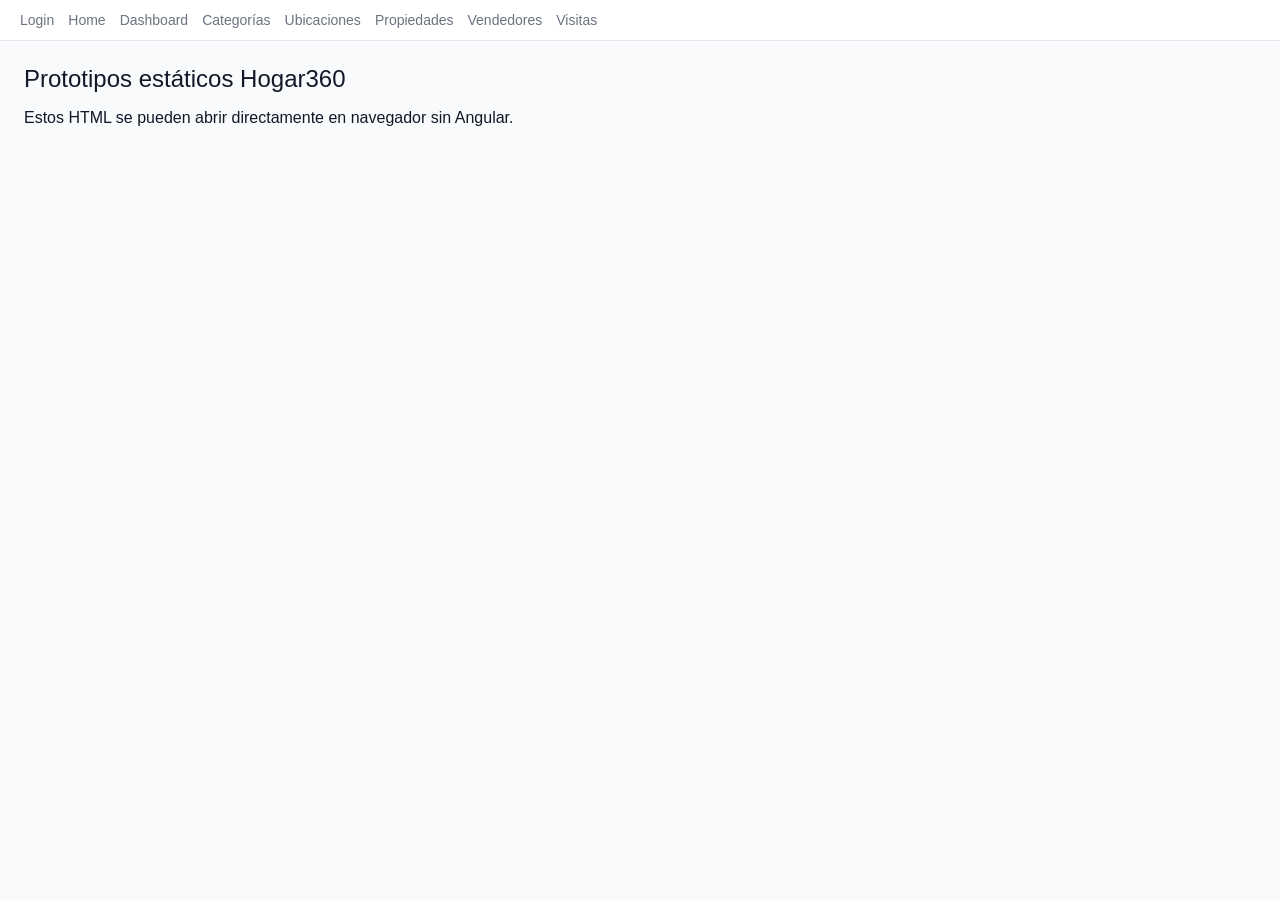
<file: Tecnología en Análisis y Desarrollo de Software/Fase 2. Planeación/Actividad de Proyecto 5/static-prototypes/index.html>
<!doctype html>
<html lang="es">
  <head>
    <meta charset="UTF-8" />
    <meta name="viewport" content="width=device-width, initial-scale=1.0" />
    <title>Hogar360 - Prototipos</title>
    <link rel="stylesheet" href="./styles.css" />
  </head>
  <body>
    <nav class="proto-nav">
      <a href="./login/index.html">Login</a>
      <a href="./home/index.html">Home</a>
      <a href="./dashboard/index.html">Dashboard</a>
      <a href="./category/index.html">Categorías</a>
      <a href="./location/index.html">Ubicaciones</a>
      <a href="./house/index.html">Propiedades</a>
      <a href="./seller/index.html">Vendedores</a>
      <a href="./visit/index.html">Visitas</a>
    </nav>
    <main style="padding: 24px;">
      <h1 class="page-title">Prototipos estáticos Hogar360</h1>
      <p>Estos HTML se pueden abrir directamente en navegador sin Angular.</p>
    </main>
  </body>
</html>
</file>
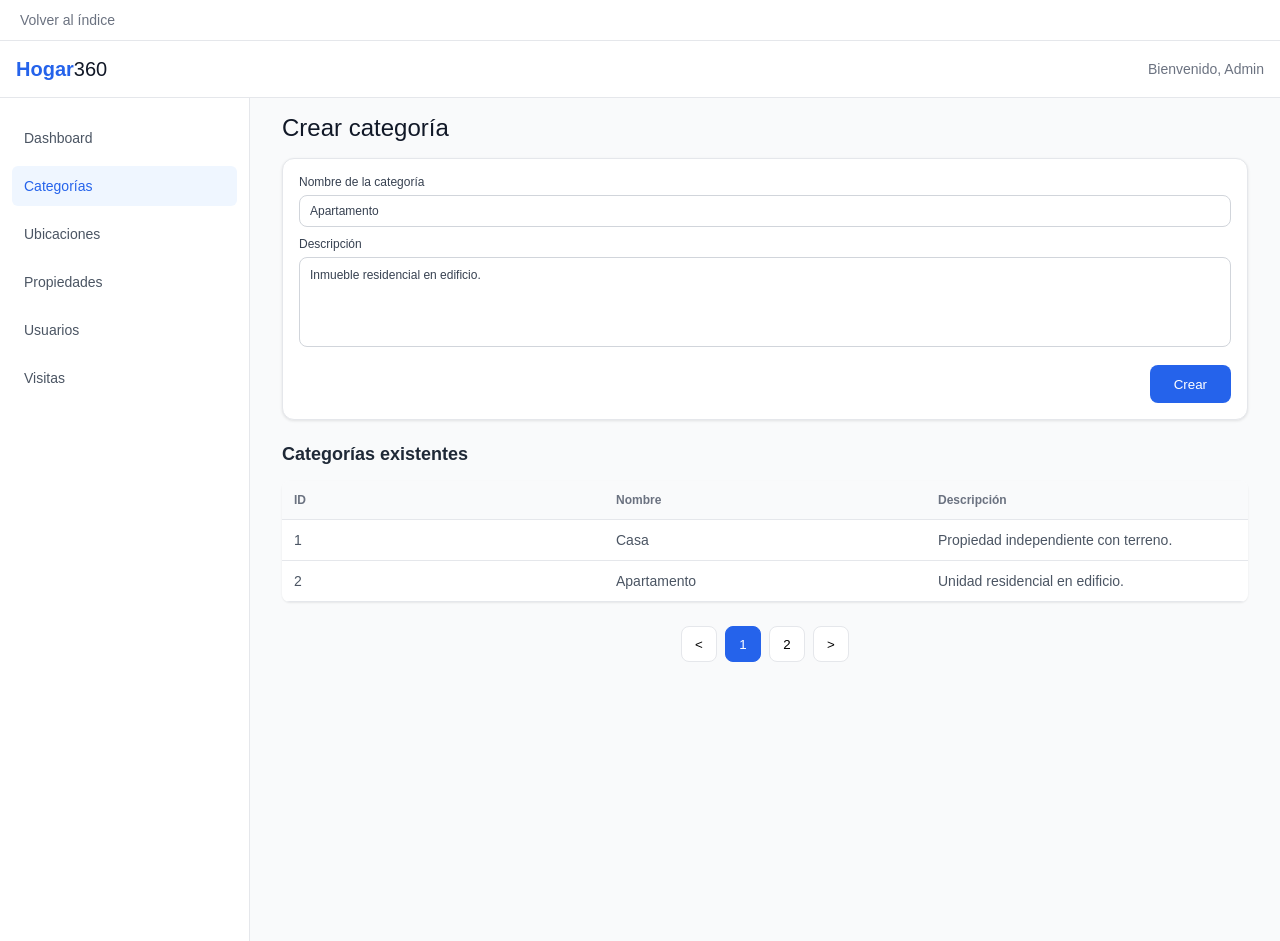
<file: Tecnología en Análisis y Desarrollo de Software/Fase 2. Planeación/Actividad de Proyecto 5/static-prototypes/category/index.html>
<!doctype html>
<html lang="es">
  <head><meta charset="UTF-8" /><meta name="viewport" content="width=device-width, initial-scale=1.0" /><title>Categorías</title><link rel="stylesheet" href="../styles.css" /></head>
  <body>
    <nav class="proto-nav"><a href="../index.html">Volver al índice</a></nav>
    <header class="navbar"><div class="navbar__logo"><strong>Hogar</strong>360</div><div class="navbar__right"><span>Bienvenido, Admin</span></div></header>
    <div class="app-layout">
      <aside class="sidebar"><ul><li>Dashboard</li><li class="active">Categorías</li><li>Ubicaciones</li><li>Propiedades</li><li>Usuarios</li><li>Visitas</li></ul></aside>
      <main class="content">
        <h1 class="page-title">Crear categoría</h1>
        <section class="card form-grid" style="margin-bottom:24px;">
          <div class="field"><label>Nombre de la categoría</label><input value="Apartamento" /></div>
          <div class="field"><label>Descripción</label><textarea>Inmueble residencial en edificio.</textarea></div>
          <div class="actions"><button class="btn" type="button">Crear</button></div>
        </section>
        <h2 class="page-subtitle">Categorías existentes</h2>
        <div class="table-wrap">
          <table><thead><tr><th>ID</th><th>Nombre</th><th>Descripción</th></tr></thead><tbody><tr><td>1</td><td>Casa</td><td>Propiedad independiente con terreno.</td></tr><tr><td>2</td><td>Apartamento</td><td>Unidad residencial en edificio.</td></tr></tbody></table>
        </div>
        <div class="pagination"><button>&lt;</button><button class="active">1</button><button>2</button><button>&gt;</button></div>
      </main>
    </div>
  </body>
</html>
</file>
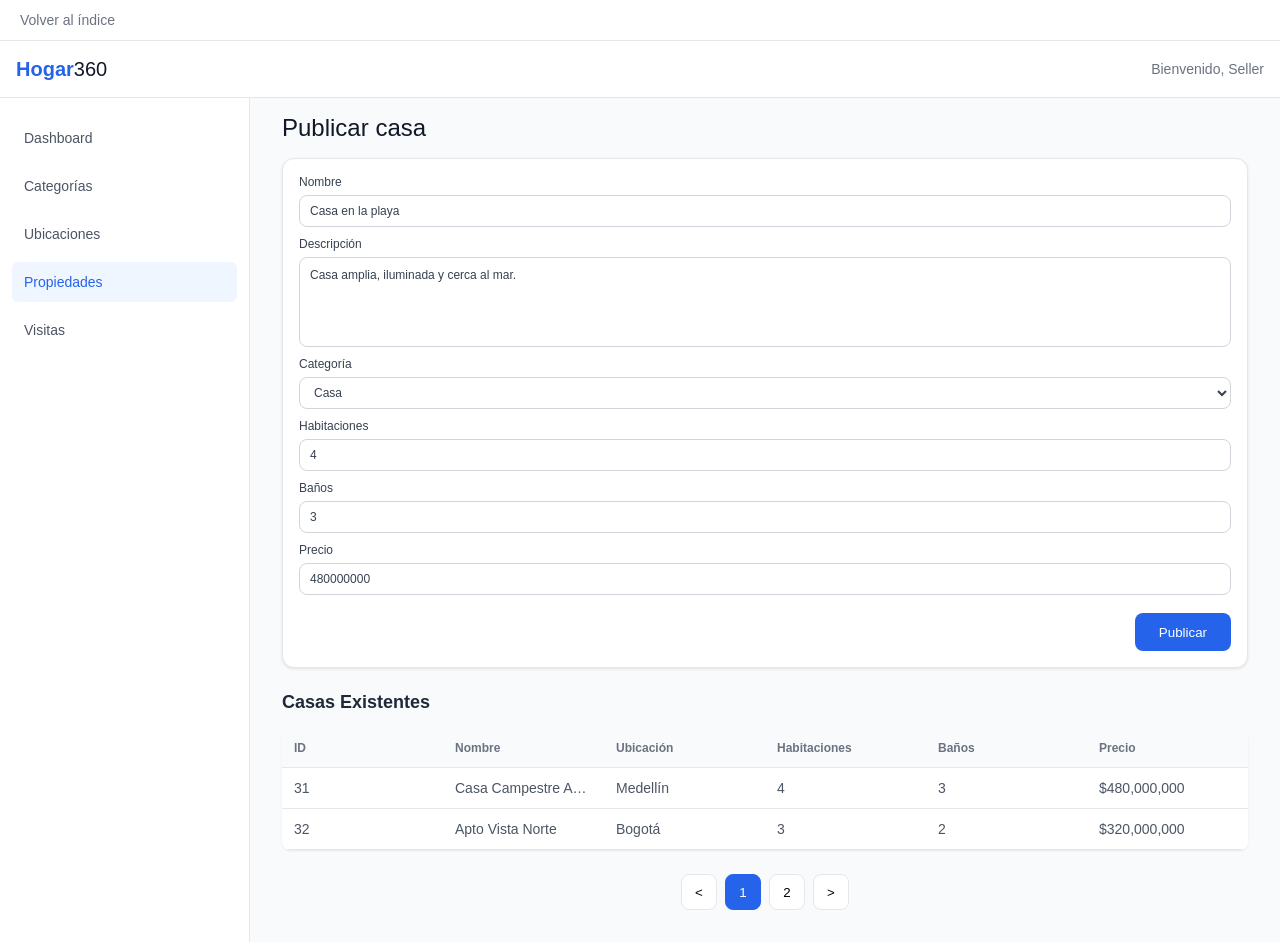
<file: Tecnología en Análisis y Desarrollo de Software/Fase 2. Planeación/Actividad de Proyecto 5/static-prototypes/house/index.html>
<!doctype html>
<html lang="es">
  <head><meta charset="UTF-8" /><meta name="viewport" content="width=device-width, initial-scale=1.0" /><title>Propiedades</title><link rel="stylesheet" href="../styles.css" /></head>
  <body>
    <nav class="proto-nav"><a href="../index.html">Volver al índice</a></nav>
    <header class="navbar"><div class="navbar__logo"><strong>Hogar</strong>360</div><div class="navbar__right"><span>Bienvenido, Seller</span></div></header>
    <div class="app-layout">
      <aside class="sidebar"><ul><li>Dashboard</li><li>Categorías</li><li>Ubicaciones</li><li class="active">Propiedades</li><li>Visitas</li></ul></aside>
      <main class="content">
        <h1 class="page-title">Publicar casa</h1>
        <section class="card form-grid" style="margin-bottom:24px;">
          <div class="field"><label>Nombre</label><input value="Casa en la playa" /></div>
          <div class="field"><label>Descripción</label><textarea>Casa amplia, iluminada y cerca al mar.</textarea></div>
          <div class="field"><label>Categoría</label><select><option>Casa</option></select></div>
          <div class="field"><label>Habitaciones</label><input type="number" value="4" /></div>
          <div class="field"><label>Baños</label><input type="number" value="3" /></div>
          <div class="field"><label>Precio</label><input type="number" value="480000000" /></div>
          <div class="actions"><button class="btn" type="button">Publicar</button></div>
        </section>
        <h2 class="page-subtitle">Casas Existentes</h2>
        <div class="table-wrap">
          <table><thead><tr><th>ID</th><th>Nombre</th><th>Ubicación</th><th>Habitaciones</th><th>Baños</th><th>Precio</th></tr></thead><tbody><tr><td>31</td><td>Casa Campestre Aurora</td><td>Medellín</td><td>4</td><td>3</td><td>$480,000,000</td></tr><tr><td>32</td><td>Apto Vista Norte</td><td>Bogotá</td><td>3</td><td>2</td><td>$320,000,000</td></tr></tbody></table>
        </div>
        <div class="pagination"><button>&lt;</button><button class="active">1</button><button>2</button><button>&gt;</button></div>
      </main>
    </div>
  </body>
</html>
</file>
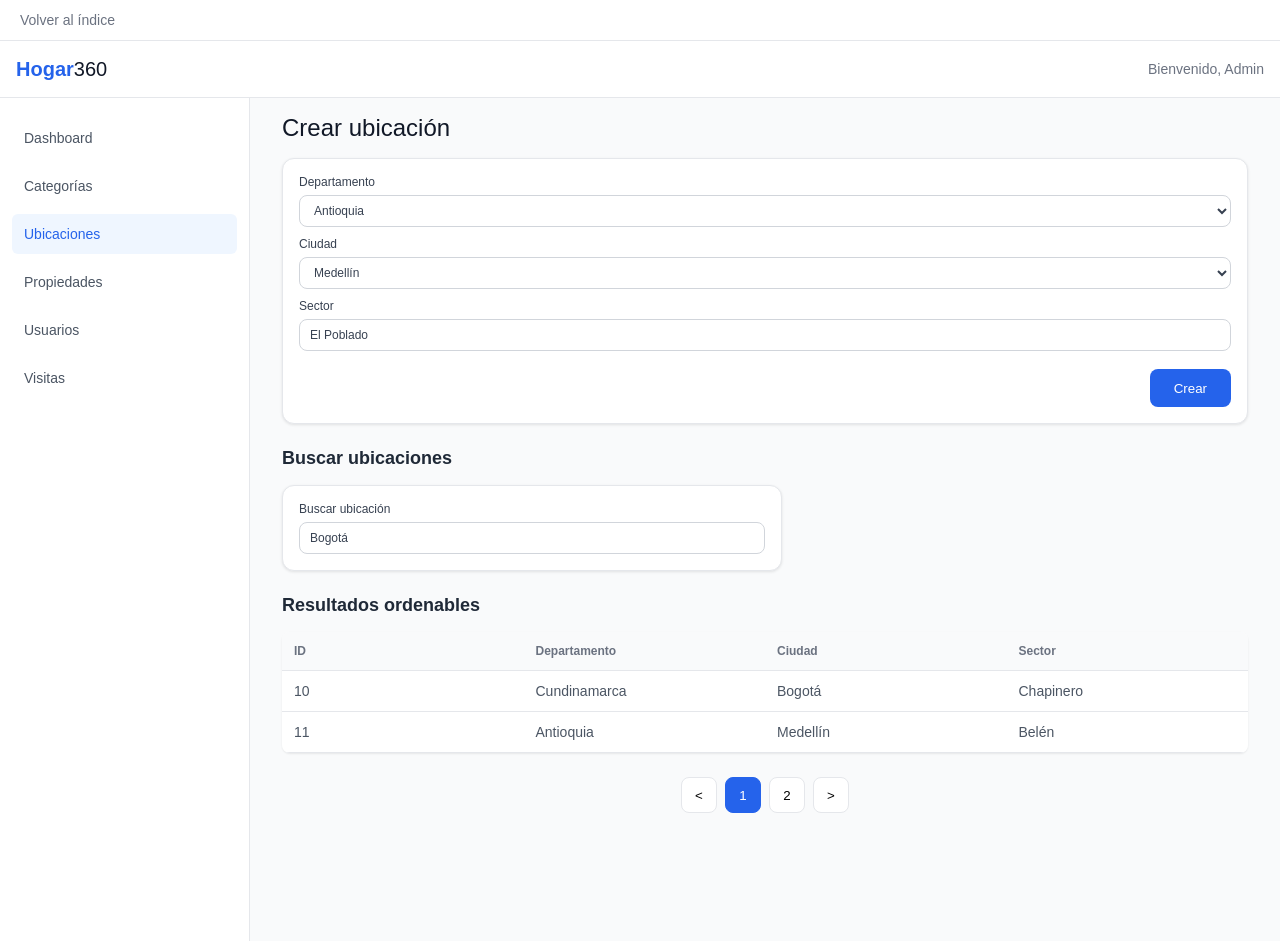
<file: Tecnología en Análisis y Desarrollo de Software/Fase 2. Planeación/Actividad de Proyecto 5/static-prototypes/location/index.html>
<!doctype html>
<html lang="es">
  <head><meta charset="UTF-8" /><meta name="viewport" content="width=device-width, initial-scale=1.0" /><title>Ubicaciones</title><link rel="stylesheet" href="../styles.css" /></head>
  <body>
    <nav class="proto-nav"><a href="../index.html">Volver al índice</a></nav>
    <header class="navbar"><div class="navbar__logo"><strong>Hogar</strong>360</div><div class="navbar__right"><span>Bienvenido, Admin</span></div></header>
    <div class="app-layout">
      <aside class="sidebar"><ul><li>Dashboard</li><li>Categorías</li><li class="active">Ubicaciones</li><li>Propiedades</li><li>Usuarios</li><li>Visitas</li></ul></aside>
      <main class="content">
        <h1 class="page-title">Crear ubicación</h1>
        <section class="card form-grid" style="margin-bottom:24px;">
          <div class="field"><label>Departamento</label><select><option>Antioquia</option></select></div>
          <div class="field"><label>Ciudad</label><select><option>Medellín</option></select></div>
          <div class="field"><label>Sector</label><input value="El Poblado" /></div>
          <div class="actions"><button class="btn" type="button">Crear</button></div>
        </section>
        <h2 class="page-subtitle">Buscar ubicaciones</h2>
        <section class="card" style="max-width:500px;margin-bottom:24px;"><div class="field"><label>Buscar ubicación</label><input value="Bogotá" /></div></section>
        <h2 class="page-subtitle">Resultados ordenables</h2>
        <div class="table-wrap">
          <table><thead><tr><th>ID</th><th>Departamento</th><th>Ciudad</th><th>Sector</th></tr></thead><tbody><tr><td>10</td><td>Cundinamarca</td><td>Bogotá</td><td>Chapinero</td></tr><tr><td>11</td><td>Antioquia</td><td>Medellín</td><td>Belén</td></tr></tbody></table>
        </div>
        <div class="pagination"><button>&lt;</button><button class="active">1</button><button>2</button><button>&gt;</button></div>
      </main>
    </div>
  </body>
</html>
</file>
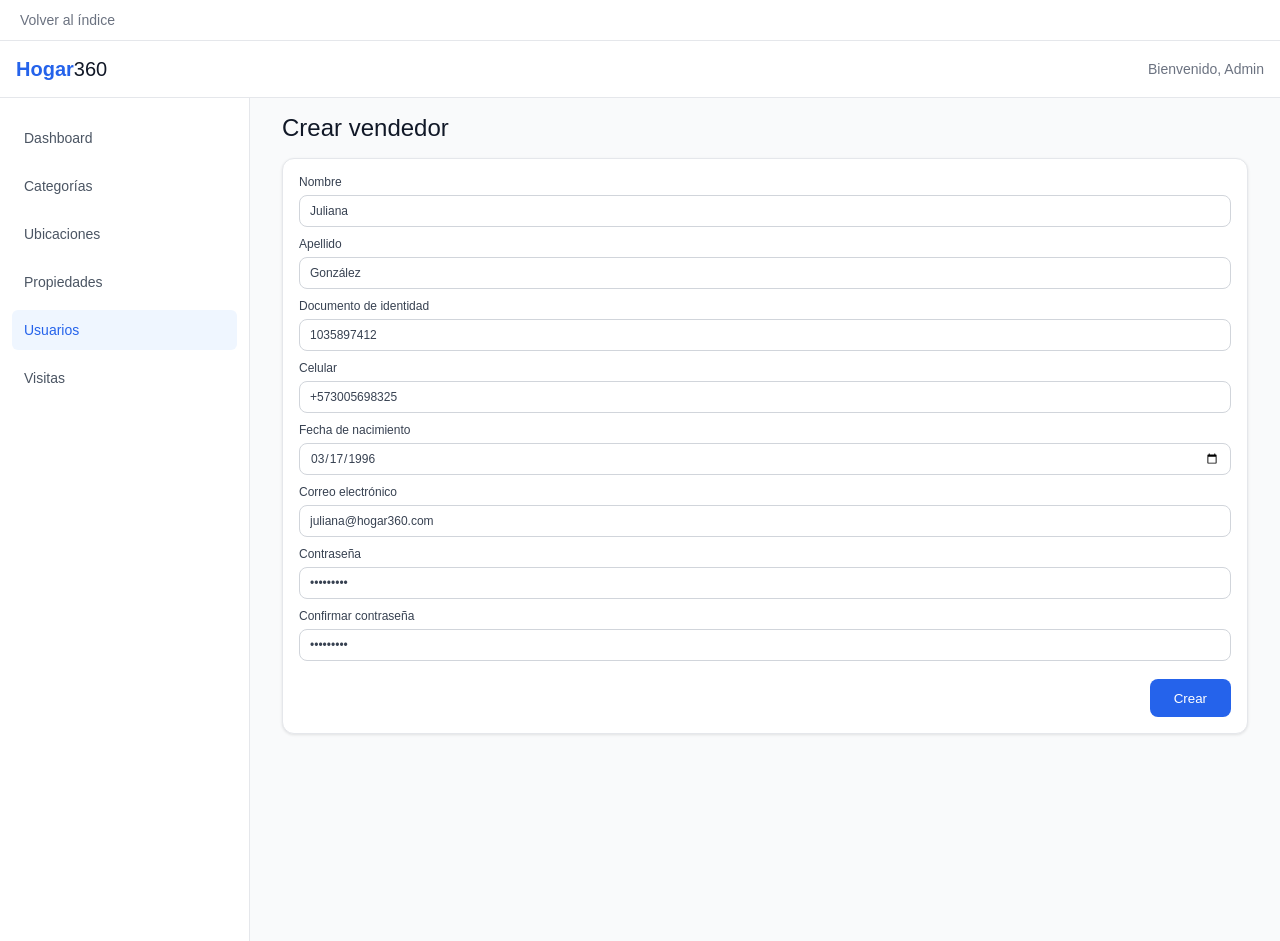
<file: Tecnología en Análisis y Desarrollo de Software/Fase 2. Planeación/Actividad de Proyecto 5/static-prototypes/seller/index.html>
<!doctype html>
<html lang="es">
  <head><meta charset="UTF-8" /><meta name="viewport" content="width=device-width, initial-scale=1.0" /><title>Vendedores</title><link rel="stylesheet" href="../styles.css" /></head>
  <body>
    <nav class="proto-nav"><a href="../index.html">Volver al índice</a></nav>
    <header class="navbar"><div class="navbar__logo"><strong>Hogar</strong>360</div><div class="navbar__right"><span>Bienvenido, Admin</span></div></header>
    <div class="app-layout">
      <aside class="sidebar"><ul><li>Dashboard</li><li>Categorías</li><li>Ubicaciones</li><li>Propiedades</li><li class="active">Usuarios</li><li>Visitas</li></ul></aside>
      <main class="content">
        <h1 class="page-title">Crear vendedor</h1>
        <section class="card form-grid">
          <div class="field"><label>Nombre</label><input value="Juliana" /></div>
          <div class="field"><label>Apellido</label><input value="González" /></div>
          <div class="field"><label>Documento de identidad</label><input value="1035897412" /></div>
          <div class="field"><label>Celular</label><input value="+573005698325" /></div>
          <div class="field"><label>Fecha de nacimiento</label><input type="date" value="1996-03-17" /></div>
          <div class="field"><label>Correo electrónico</label><input value="juliana@hogar360.com" /></div>
          <div class="field"><label>Contraseña</label><input type="password" value="123456789" /></div>
          <div class="field"><label>Confirmar contraseña</label><input type="password" value="123456789" /></div>
          <div class="actions"><button class="btn" type="button">Crear</button></div>
        </section>
      </main>
    </div>
  </body>
</html>
</file>
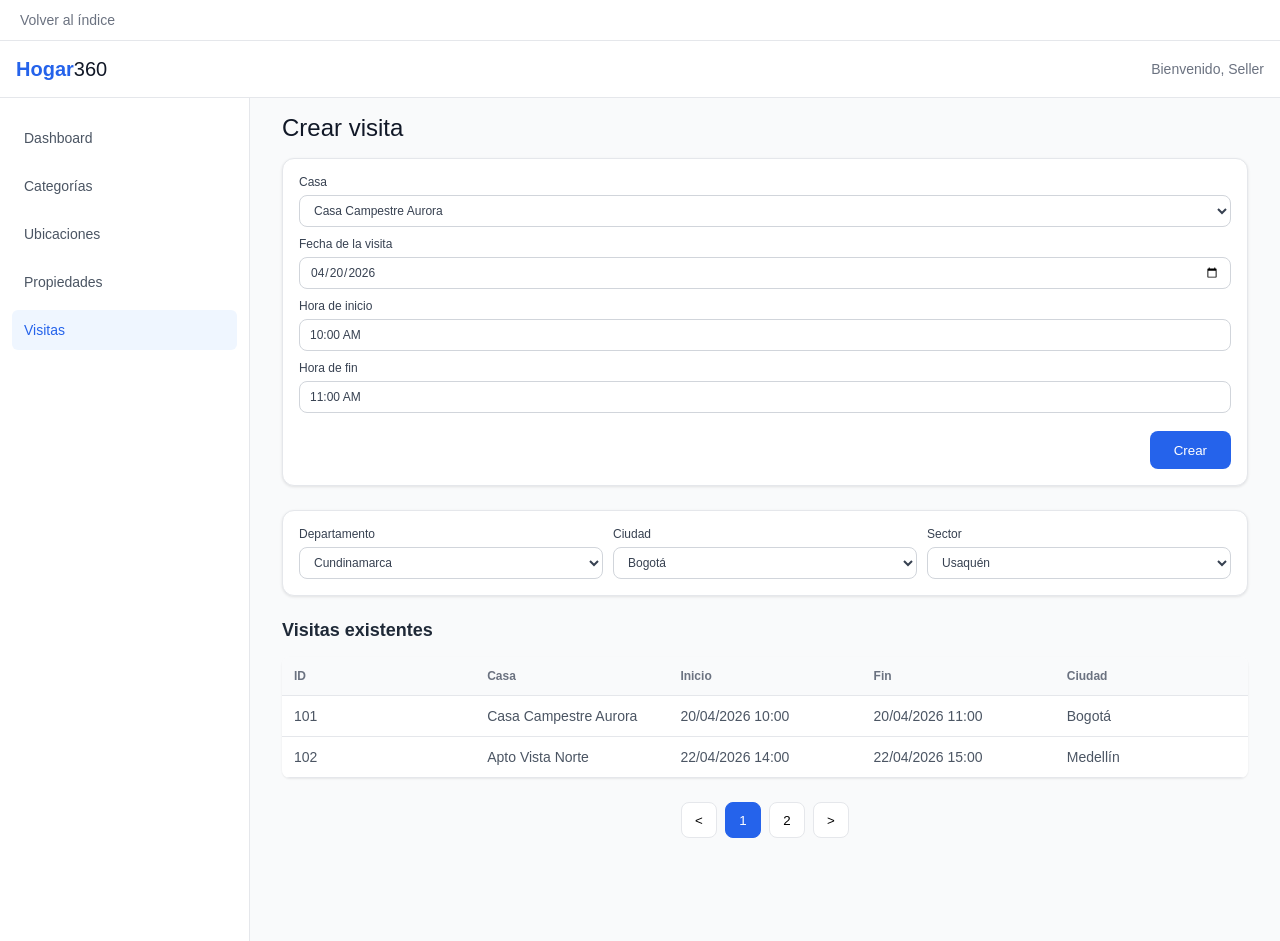
<file: Tecnología en Análisis y Desarrollo de Software/Fase 2. Planeación/Actividad de Proyecto 5/static-prototypes/visit/index.html>
<!doctype html>
<html lang="es">
  <head><meta charset="UTF-8" /><meta name="viewport" content="width=device-width, initial-scale=1.0" /><title>Visitas</title><link rel="stylesheet" href="../styles.css" /></head>
  <body>
    <nav class="proto-nav"><a href="../index.html">Volver al índice</a></nav>
    <header class="navbar"><div class="navbar__logo"><strong>Hogar</strong>360</div><div class="navbar__right"><span>Bienvenido, Seller</span></div></header>
    <div class="app-layout">
      <aside class="sidebar"><ul><li>Dashboard</li><li>Categorías</li><li>Ubicaciones</li><li>Propiedades</li><li class="active">Visitas</li></ul></aside>
      <main class="content">
        <h1 class="page-title">Crear visita</h1>
        <section class="card form-grid" style="margin-bottom:24px;">
          <div class="field"><label>Casa</label><select><option>Casa Campestre Aurora</option></select></div>
          <div class="field"><label>Fecha de la visita</label><input type="date" value="2026-04-20" /></div>
          <div class="field"><label>Hora de inicio</label><input value="10:00 AM" /></div>
          <div class="field"><label>Hora de fin</label><input value="11:00 AM" /></div>
          <div class="actions"><button class="btn" type="button">Crear</button></div>
        </section>
        <section class="card" style="margin-bottom:24px;">
          <div class="form-grid" style="grid-template-columns:repeat(3,1fr);">
            <div class="field"><label>Departamento</label><select><option>Cundinamarca</option></select></div>
            <div class="field"><label>Ciudad</label><select><option>Bogotá</option></select></div>
            <div class="field"><label>Sector</label><select><option>Usaquén</option></select></div>
          </div>
        </section>
        <h2 class="page-subtitle">Visitas existentes</h2>
        <div class="table-wrap">
          <table><thead><tr><th>ID</th><th>Casa</th><th>Inicio</th><th>Fin</th><th>Ciudad</th></tr></thead><tbody><tr><td>101</td><td>Casa Campestre Aurora</td><td>20/04/2026 10:00</td><td>20/04/2026 11:00</td><td>Bogotá</td></tr><tr><td>102</td><td>Apto Vista Norte</td><td>22/04/2026 14:00</td><td>22/04/2026 15:00</td><td>Medellín</td></tr></tbody></table>
        </div>
        <div class="pagination"><button>&lt;</button><button class="active">1</button><button>2</button><button>&gt;</button></div>
      </main>
    </div>
  </body>
</html>
</file>
<file: Tecnología en Análisis y Desarrollo de Software/Fase 2. Planeación/Actividad de Proyecto 5/static-prototypes/styles.css>
:root {
  --font-primary: "Manrope", Arial, sans-serif;
  --font-secondary: "Poppins", Arial, sans-serif;
  --font-tertiary: "Montserrat", Arial, sans-serif;
  --color-white: #ffffff;
  --color-black: #000000;
  --color-blue: #2563eb;
  --color-blue-hover: #1d4ed8;
  --color-background-body: #f9fafb;
  --color-background-item-selected: #eff6ff;
  --color-text-primary: #111827;
  --color-text-secondary: #374151;
  --color-text-sidebar: #4b5563;
  --color-text-muted: #6b7280;
  --color-text-subtitle: #1f2937;
  --color-text-input: #adaebc;
  --color-border-form: #d1d5db;
  --color-border-default: #e5e7eb;
}

* { box-sizing: border-box; }
body {
  margin: 0;
  font-family: var(--font-primary);
  background: var(--color-background-body);
  color: var(--color-text-primary);
}
a { color: inherit; text-decoration: none; }

.proto-nav {
  background: var(--color-white);
  border-bottom: 1px solid var(--color-border-default);
  padding: 12px 20px;
  display: flex;
  gap: 14px;
  flex-wrap: wrap;
}
.proto-nav a {
  font-size: 14px;
  color: var(--color-text-muted);
}
.proto-nav a:hover { color: var(--color-blue); }

.navbar {
  height: 57px;
  border-bottom: 1px solid var(--color-border-default);
  background: var(--color-white);
  padding: 0 16px;
  display: flex;
  align-items: center;
  justify-content: space-between;
}
.navbar__logo { font-size: 20px; }
.navbar__logo strong { color: var(--color-blue); }
.navbar__right { display: flex; gap: 12px; align-items: center; color: var(--color-text-muted); font-size: 14px; }
.avatar { width: 32px; height: 32px; border-radius: 999px; border: 1px solid var(--color-border-default); }

.app-layout { display: flex; min-height: calc(100vh - 57px); }
.sidebar {
  width: 250px;
  background: var(--color-white);
  border-right: 1px solid var(--color-border-default);
  padding: 20px 12px;
}
.sidebar ul { margin: 0; padding: 0; list-style: none; }
.sidebar li {
  padding: 12px;
  border-radius: 6px;
  color: var(--color-text-sidebar);
  font-size: 14px;
  margin-bottom: 8px;
}
.sidebar li.active { background: var(--color-background-item-selected); color: var(--color-blue); }
.content { flex: 1; padding: 16px 32px 32px; overflow: auto; }

.page-title { font-size: 24px; font-weight: 400; margin: 0 0 16px; }
.page-subtitle { font-size: 18px; color: var(--color-text-subtitle); margin: 0 0 16px; }

.card {
  background: var(--color-white);
  border: 1px solid var(--color-border-default);
  border-radius: 12px;
  padding: 16px;
  box-shadow: 0 1px 3px rgba(0,0,0,.1);
}
.form-grid { display: grid; gap: 10px; }
.field { display: flex; flex-direction: column; gap: 6px; }
.field label { font-size: 12px; color: var(--color-text-secondary); }
.field input, .field select, .field textarea {
  height: 32px;
  border: 1px solid var(--color-border-form);
  border-radius: 8px;
  padding: 0 10px;
  font-size: 12px;
  color: var(--color-text-secondary);
  font-family: var(--font-primary);
  background: var(--color-white);
}
.field textarea { height: 90px; padding: 10px; resize: none; }
.actions { display: flex; justify-content: flex-end; margin-top: 8px; }
.btn {
  border: none;
  border-radius: 8px;
  background: var(--color-blue);
  color: var(--color-white);
  height: 38px;
  padding: 0 24px;
  cursor: pointer;
}
.btn:hover { background: var(--color-blue-hover); }

.table-wrap { overflow: auto; border-radius: 8px; box-shadow: 0 1px 2px rgba(0,0,0,.08); }
table { width: 100%; border-collapse: collapse; table-layout: fixed; background: var(--color-white); }
th, td {
  text-align: left;
  padding: 12px;
  font-family: var(--font-tertiary);
  border-bottom: 1px solid var(--color-border-default);
  white-space: nowrap;
  overflow: hidden;
  text-overflow: ellipsis;
}
th { font-size: 12px; color: var(--color-text-muted); background: var(--color-background-body); }
td { font-size: 14px; color: var(--color-text-sidebar); }
.pagination { display: flex; gap: 8px; justify-content: center; margin-top: 24px; }
.pagination button {
  width: 36px; height: 36px; border: 1px solid var(--color-border-default); border-radius: 8px; background: var(--color-white);
}
.pagination button.active { background: var(--color-blue); color: var(--color-white); border-color: var(--color-blue); }

.filters {
  max-width: 900px;
  margin: 0 auto 24px;
  padding: 12px;
  border: 1px solid var(--color-border-default);
  border-radius: 12px;
  background: var(--color-white);
  box-shadow: 0 10px 15px rgba(0,0,0,.08);
  display: grid;
  gap: 10px;
  grid-template-columns: repeat(auto-fit, minmax(220px, 1fr));
}
.house-grid {
  display: grid;
  grid-template-columns: repeat(auto-fit, minmax(320px, 1fr));
  gap: 24px;
}
.house-card {
  background: var(--color-white);
  border: 1px solid var(--color-border-default);
  border-radius: 12px;
  overflow: hidden;
}
.house-card img { width: 100%; height: 190px; object-fit: cover; display: block; }
.house-body { padding: 14px; }
.badge {
  position: absolute; top: 12px; right: 12px; background: var(--color-blue); color: var(--color-white);
  border-radius: 9px; padding: 4px 10px; font-size: 12px;
}
.img-wrap { position: relative; }

.footer {
  margin-top: 24px;
  background: var(--color-white);
  border-top: 1px solid var(--color-border-default);
  padding: 20px;
  color: var(--color-text-sidebar);
  font-size: 14px;
}

.login-page {
  min-height: 100vh;
  display: grid;
  grid-template-columns: 1fr 1fr;
}
.login-illustration {
  background: #f9f9f9;
  display: flex;
  align-items: center;
  justify-content: center;
  padding: 24px;
}
.login-illustration img { max-width: 90%; }
.login-form-wrap { display: flex; align-items: center; justify-content: center; padding: 24px; }
.login-card { width: 100%; max-width: 400px; }

.modal {
  position: fixed; inset: 0; display: flex; align-items: center; justify-content: center;
}
.modal::before {
  content: ""; position: absolute; inset: 0; background: rgba(0,0,0,.6);
}
.modal .card { position: relative; z-index: 2; width: min(520px, 92vw); }
</file>
